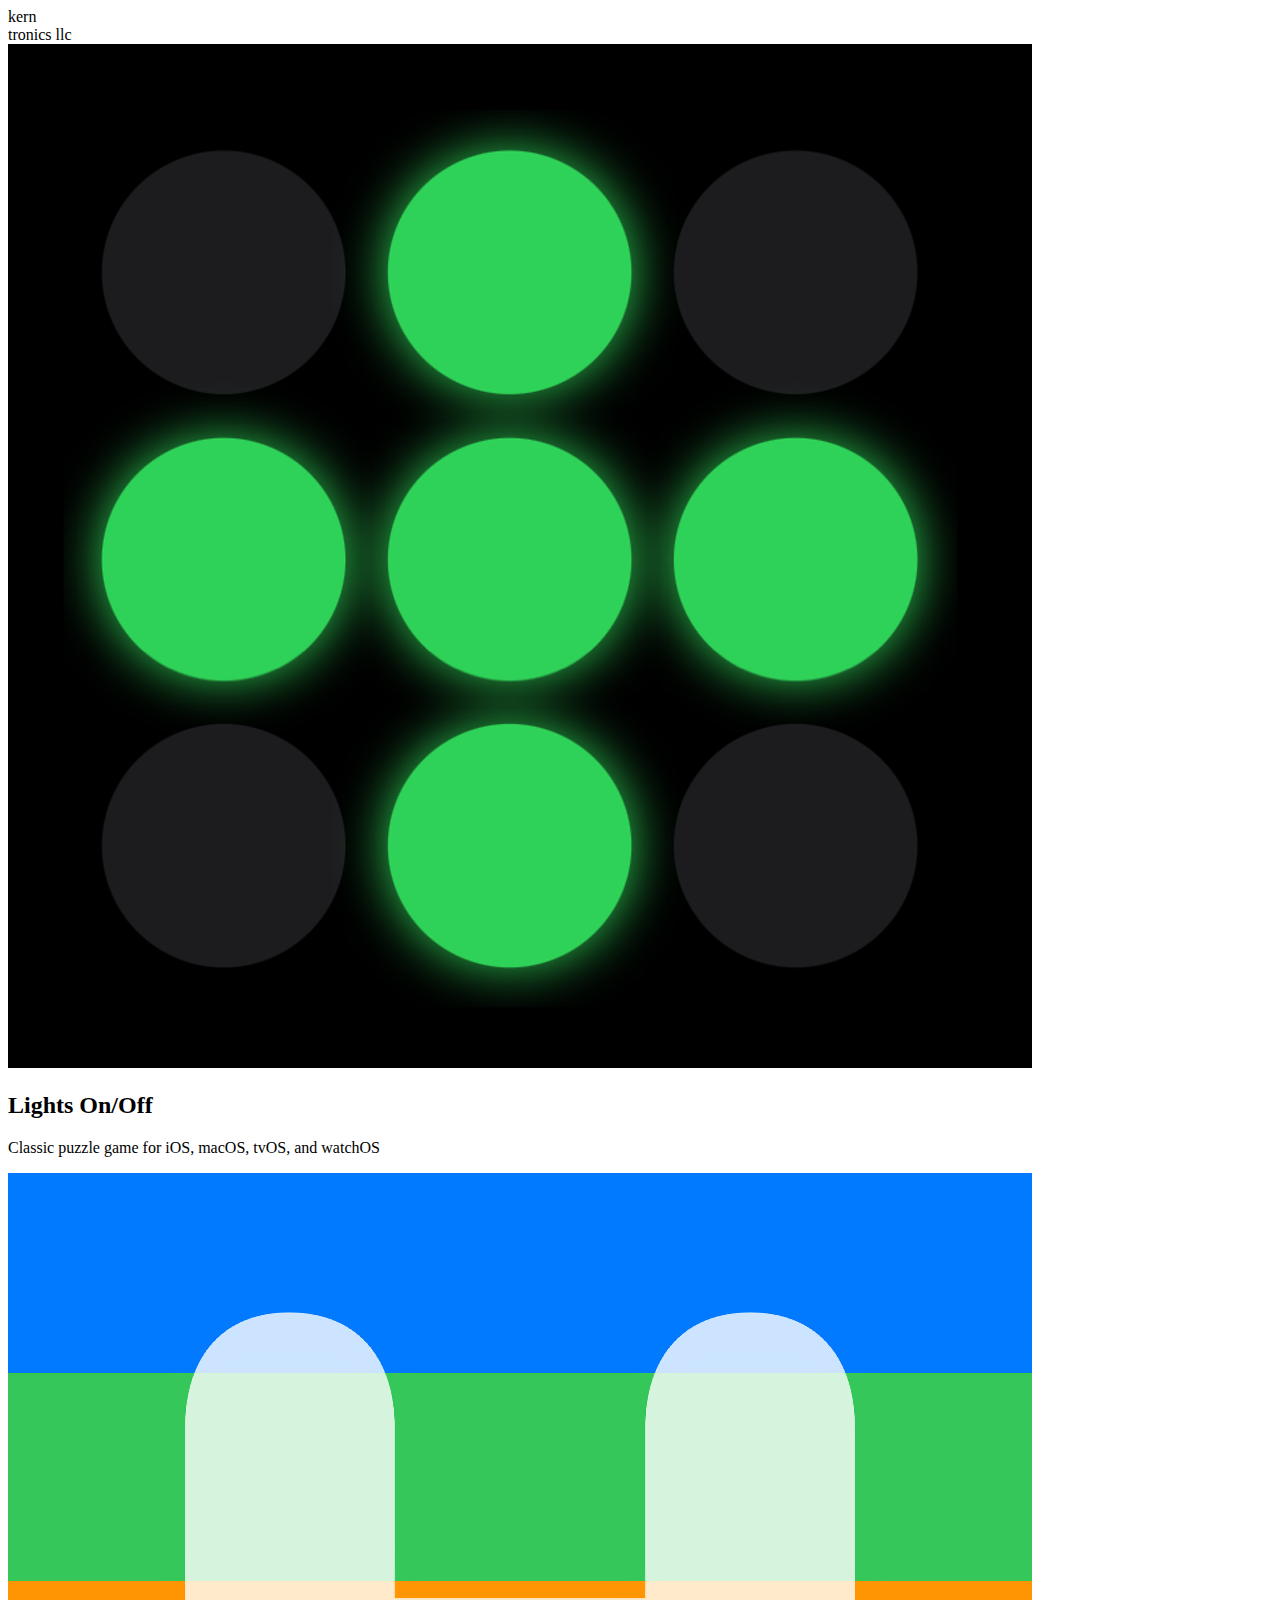
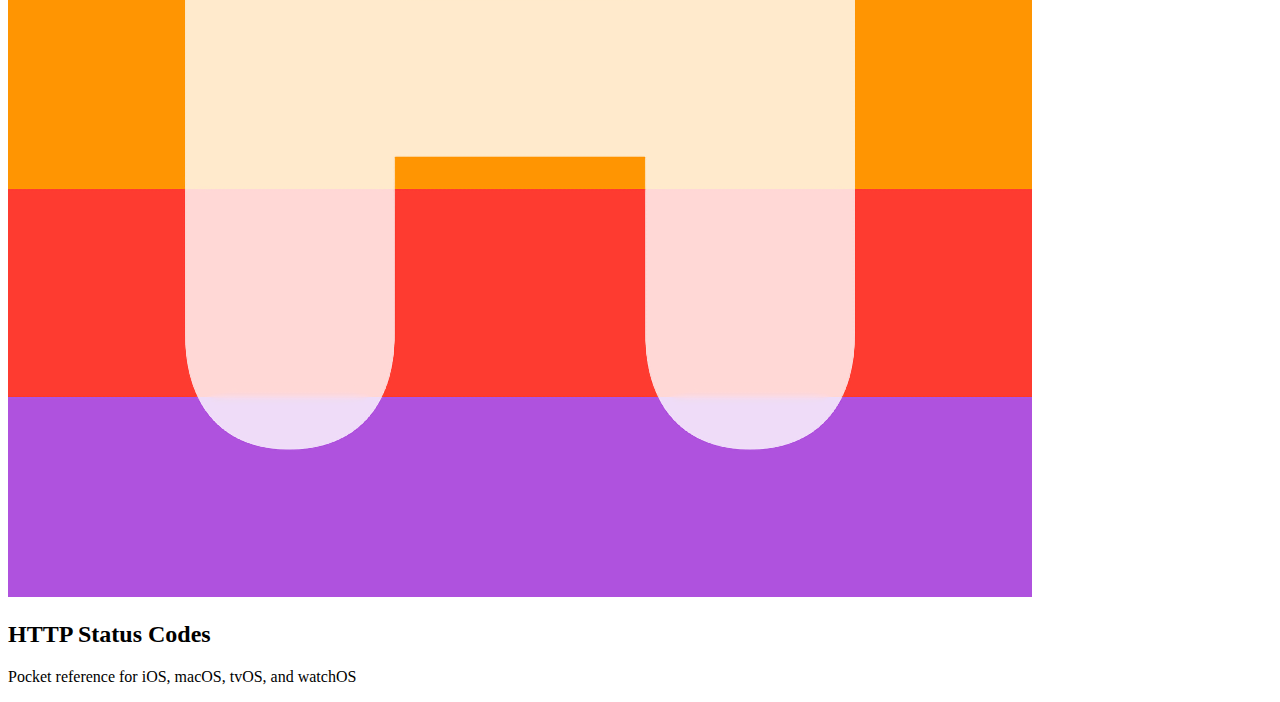
<file: index.html>
<!DOCTYPE html>
<html lang="en">
<head>
  	<meta charset="utf-8">
  	<meta http-equiv="x-ua-compatible" content="ie=edge">
  	<meta name="viewport" content="width=device-width, initial-scale=1, shrink-to-fit=no">
  
  	<link rel="stylesheet" href="/css/main.css">
  	<title>kerntronics</title>
	<link rel="apple-touch-icon" sizes="180x180" href="img/apple-touch-icon.png">
	<link rel="icon" type="image/png" sizes="32x32" href="img/favicon-32x32.png">
	<link rel="icon" type="image/png" sizes="16x16" href="img/favicon-16x16.png">
	<link rel="manifest" href="img/site.webmanifest">
  
</head>
<body>
 	<div id="kern">kern</div>
	<div id="tronics">tronics llc</div>

	<!-- <p>hello world</p>

	<div class="flip-card">
	  <div class="flip-card-inner">
	    <div class="flip-card-front">
	      <img src="img_avatar.png" alt="Avatar" style="width:80%;height:80%;">
	    </div>
	    <div class="flip-card-back">
	      <h1>John Doe</h1>
	      <p>Architect & Engineer</p>
	      <p>We love that guy</p>
	    </div>
	  </div>
	</div> -->
	
	
	<div class="card">
		
		<div class="info">
			<img src="img/lights-off.png", alt="Lights On Lights Off" class="squircle">
			<h2>Lights On/Off</h2>
			<p>Classic puzzle game for iOS, macOS, tvOS, and watchOS<p>			
		</div>
	</div>

		
	
	<div class="card">
		
		<div class="info">
			<img src="img/http-status.png", alt="HTTP Status" class="squircle">
			<h2 class="http-status">HTTP Status Codes</h2>
			<p>Pocket reference for iOS, macOS, tvOS, and watchOS<p>	
		</div>
	<div>
	
</body>
</html>
</file>
<file: css/main.css>
body {
  color: black;
  font-family: "SF Pro Display","SF Pro Icons","Apple WebExp Icons Custom","Helvetica Neue",Helvetica,Arial,sans-serif;
  font-family: verdana;
}  
@media (prefers-color-scheme: dark) {
	body {
	  color: white;
	  background: #292929;
	}
 }

h1 {
	color: orange;
}

/*h2 {
/*	text-align: center;*/
	padding: 0em, 0em, 0em, 1em;
}
*/
h4 {
	text-align: left;
	
}

p {
	color: black;
}
@media (prefers-color-scheme: dark) {
p {
	color: white;
}	


/*#kern {
	font-family: Arial, Helvetica, sans-serif;
    color: DarkOrange;
    font-size: 22em;
    padding-bottom: 0em;
	margin: 0px auto;
	padding: 0px;
	size: 80%;
}

#tronics {
	font-family: Arial, Helvetica, sans-serif;
    color: DarkOrange;
    font-size: 9em;
	margin: 0px auto;
	padding: 0px;
}*/

/*body {
    background-color: #c4c4c4;
}*/

h2.lights-on {
	color: #63CC62;
}

h2.http-status {
	color: #027AFF;
}

#kern, #tronics {
	text-align: center;
    font-family: verdana;
    font-size: 10em;

	font-weight: 700;
    color: orange;
    text-shadow: 1px 1px 1px #D2691E,
        1px 2px 1px #D2691E,
        1px 3px 1px #D2691E,
        1px 4px 1px #D2691E,
        1px 5px 1px #D2691E,
        1px 6px 1px #D2691E,
        1px 7px 1px #D2691E,
        1px 8px 1px #D2691E,
        1px 9px 1px #D2691E,
        1px 10px 1px DarkOrange/*,
    1px 18px 6px rgba(16,16,16,0.4),
    1px 22px 10px rgba(16,16,16,0.2),
    1px 25px 35px rgba(16,16,16,0.2),
    1px 30px 60px rgba(16,16,16,0.4)*/;
	width:100%;
	display: block;
    overflow: hidden;
}

#tronics {
	margin-top: -0.5em;
	font-size: 4.35em;
	padding-bottom: 1em;
}

/*#squircle {
	width: 80%;
	border-radius: 22.3%;
}*/

.card {
	width: 80%;
/*	text-align: left;*/
}

.squircle {
	display: block;
 	margin-left: auto;
 	margin-right: auto;
	width: 300px;
	border-radius: 23.6%;
	padding: 2%;
	float: left;
	clear: both;
}

.info {
	clear: both;
}

/*179.649122807*/

/* The flip card container - set the width and height to whatever you want. We have added the border property to demonstrate that the flip itself goes out of the box on hover (remove perspective if you don't want the 3D effect */
/*.flip-card {
  background-color: transparent;
  width: 300px;
  height: 200px;
  border: 1px solid #f1f1f1;
  perspective: 1000px; /* Remove this if you don't want the 3D effect */

/*}*/

/* This container is needed to position the front and back side */
/*.flip-card-inner {
  position: relative;
  width: 100%;
  height: 100%;
  text-align: center;
  transition: transform 0.8s;
  transform-style: preserve-3d;
}*/

/* Do an horizontal flip when you move the mouse over the flip box container */
/*.flip-card:hover .flip-card-inner {
  transform: rotateY(180deg);
}
*/
/* Position the front and back side */
/*.flip-card-front, .flip-card-back {
  position: absolute;
  width: 100%;
  height: 100%;
  -webkit-backface-visibility: hidden; /* Safari */
/*  backface-visibility: hidden;
}
*/
/* Style the front side (fallback if image is missing) */
/*.flip-card-front {
  background-color: #bbb;
  color: black;
}*/

/* Style the back side */
/*.flip-card-back {
  background-color: dodgerblue;
  color: white;
  transform: rotateY(180deg);
}
*/
</file>
